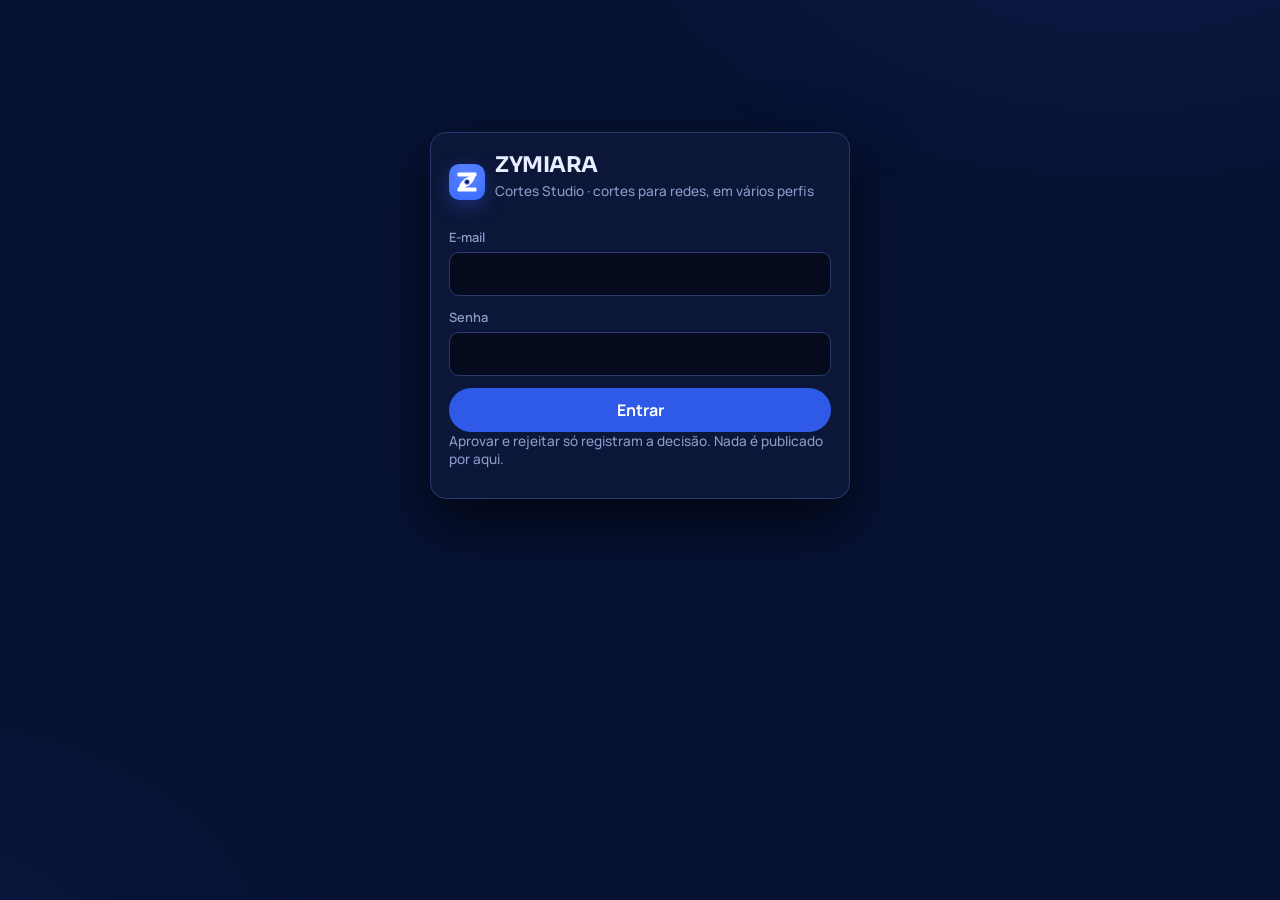
<file: index.html>
<!DOCTYPE html>
<html lang="pt-BR">
<head>
  <meta charset="utf-8">
  <meta name="viewport" content="width=device-width, initial-scale=1, viewport-fit=cover">
  <title>ZYMIARA</title>
  <meta name="robots" content="noindex,nofollow">
  <meta http-equiv="Content-Security-Policy" content="default-src 'self'; connect-src 'self' https://pwddnzrjctqqwzjdtgnt.supabase.co wss://pwddnzrjctqqwzjdtgnt.supabase.co; media-src 'self' blob: https://pwddnzrjctqqwzjdtgnt.supabase.co; img-src 'self' data: blob: https://pwddnzrjctqqwzjdtgnt.supabase.co; style-src 'self' 'unsafe-inline'; script-src 'self' 'unsafe-inline'; base-uri 'none'; form-action 'self'; object-src 'none'; frame-ancestors 'none'">
  <meta name="theme-color" content="#071233">
  <meta name="apple-mobile-web-app-capable" content="yes">
  <link rel="icon" href="brand/favicon.ico" sizes="any">
  <link rel="icon" type="image/png" sizes="32x32" href="brand/favicon-32.png">
  <link rel="apple-touch-icon" href="brand/apple-touch-icon.png">
  <style>
    @font-face{font-family:Sora;src:url("fonts/Sora.woff2") format("woff2");font-weight:100 900;font-display:swap}
    @font-face{font-family:Manrope;src:url("fonts/Manrope.woff2") format("woff2");font-weight:200 800;font-display:swap}
    html,body{margin:0;padding:0;background:#071233;color:#E8EEFF;
      font-family:Manrope,ui-sans-serif,system-ui,sans-serif;
      min-height:100%;min-height:100vh}
    #gate{min-height:100vh;padding:24px;display:block}
    body.is-in #gate,body.is-in .gate{display:none !important}
    #login-form{max-width:420px;margin:12vh auto 0;background:#0c1638;border:1px solid #2a3a6e;border-radius:16px;padding:18px}
    #login-form h1{margin:0 0 4px;font-size:1.35rem;font-family:Sora,ui-sans-serif,system-ui,sans-serif;font-weight:700}
    #login-form p{margin:0 0 12px;color:#8C9AC9;font-size:.85rem}
    #login-form label{display:block;margin:0 0 12px;font-size:.8rem;color:#8C9AC9}
    #login-form input{width:100%;box-sizing:border-box;margin-top:6px;background:#050a1c;color:#E8EEFF;border:1px solid #2a3a6e;border-radius:10px;padding:11px 12px;min-height:44px}
    #login-btn{border:0;border-radius:999px;padding:11px 16px;font-weight:700;background:#2F5AE8;color:#fff;width:100%;cursor:pointer;min-height:44px}
    #boot-error{display:none;max-width:420px;margin:16px auto;background:#3a1116;color:#ffd0d4;border:1px solid #ff5a6a;border-radius:12px;padding:12px 14px;font-size:.9rem}
    #boot-error.is-on{display:block}
    noscript p{max-width:420px;margin:16px auto;color:#FF6B3D}
  </style>
  <link rel="stylesheet" href="css/app.css?v=zymiara2">
  <script>
    (function () {
      try { if (window.top !== window.self) window.top.location = window.self.location; } catch (e) {}
      try {
        if (navigator.serviceWorker) {
          navigator.serviceWorker.getRegistrations().then(function (regs) {
            for (var i = 0; i < regs.length; i++) regs[i].unregister();
          });
        }
      } catch (e) {}
    })();
    window.showBootError = function (msg) {
      var el = document.getElementById("boot-error");
      if (!el) return;
      el.hidden = false;
      el.className = "is-on";
      el.textContent = msg || "Não consegui abrir a página. Atualize e tente de novo.";
      try { document.body.classList.remove("is-in"); } catch (e) {}
    };
    window.addEventListener("error", function (ev) {
      if (document.body && !document.body.classList.contains("is-in")) {
        var el = document.getElementById("boot-error");
        if (el && !el.classList.contains("is-on")) {
          window.showBootError("Erro ao carregar: " + (ev && ev.message ? ev.message : "atualize a página."));
        }
      }
    });
  </script>
</head>
<body>
  <noscript><p>Ative o JavaScript para entrar no ZYMIARA.</p></noscript>
  <p id="boot-error" hidden></p>
  <section class="gate" id="gate">
    <form class="card login-card" id="login-form">
      <div class="brand">
        <span class="mark" id="login-mark"><img src="brand/mark.svg" width="36" height="36" alt=""></span>
        <div>
          <h1 id="login-title">ZYMIARA</h1>
          <p id="login-tag">Cortes Studio · cortes para redes, em vários perfis</p>
        </div>
      </div>
      <p class="hint" id="config-warn" hidden>Esta página ainda não foi ligada ao banco. Recarregue quando o setup terminar.</p>
      <label>E-mail
        <input type="email" id="email" autocomplete="username" required>
      </label>
      <label>Senha
        <input type="password" id="password" autocomplete="current-password" required>
      </label>
      <p class="error" id="login-err" hidden></p>
      <button type="submit" class="btn primary" id="login-btn">Entrar</button>
      <p class="hint">Aprovar e rejeitar só registram a decisão. Nada é publicado por aqui.</p>
    </form>
  </section>

  <div id="app-shell">
    <nav class="rail" id="rail" aria-label="Seções">
      <span class="mark rail-mark" id="app-mark" aria-hidden="true"><img src="brand/mark.svg" width="36" height="36" alt=""></span>
      <a class="tab rail-i" href="#/inicio" data-tab="fila" aria-label="Início" data-tip="Início">
        <svg viewBox="0 0 24 24" aria-hidden="true"><rect x="3" y="3" width="8" height="18" rx="2"/><rect x="13" y="3" width="8" height="8" rx="2"/><rect x="13" y="13" width="8" height="8" rx="2"/></svg>
        <span class="rail-l">Início</span>
      </a>
      <a class="tab rail-i" href="#/hoje" data-tab="hoje" aria-label="Hoje" data-tip="Hoje">
        <svg viewBox="0 0 24 24" aria-hidden="true"><circle cx="12" cy="12" r="9"/><path d="M12 7v5l3 2"/></svg>
        <span class="rail-l">Hoje</span>
      </a>
      <a class="tab rail-i" href="#/numeros" data-tab="numeros" aria-label="Números" data-tip="Números">
        <svg viewBox="0 0 24 24" aria-hidden="true"><path d="M5 20V10M11 20V4M17 20v-7M21 20H3"/></svg>
        <span class="rail-l">Números</span>
      </a>
      <div class="rail-more" id="rail-more">
        <a class="tab rail-i" href="#/metas" data-tab="metas" aria-label="Metas" data-tip="Metas">
          <svg viewBox="0 0 24 24" aria-hidden="true"><circle cx="12" cy="12" r="9"/><circle cx="12" cy="12" r="5"/><circle cx="12" cy="12" r="1"/></svg>
          <span class="rail-l">Metas</span>
        </a>
        <a class="tab rail-i" href="#/formatos" data-tab="formatos" aria-label="Formatos" data-tip="Formatos">
          <svg viewBox="0 0 24 24" aria-hidden="true"><path d="M12 3l9 5-9 5-9-5 9-5zM3 13l9 5 9-5"/></svg>
          <span class="rail-l">Formatos</span>
        </a>
        <a class="tab rail-i" href="#/projetos" data-tab="projetos" aria-label="Projetos" data-tip="Projetos">
          <svg viewBox="0 0 24 24" aria-hidden="true"><path d="M3 7a2 2 0 012-2h4l2 2h8a2 2 0 012 2v8a2 2 0 01-2 2H5a2 2 0 01-2-2V7z"/></svg>
          <span class="rail-l">Projetos</span>
        </a>
        <a class="tab rail-i" href="#/lives" data-tab="lives" aria-label="Lives" data-tip="Lives">
          <svg viewBox="0 0 24 24" aria-hidden="true"><circle cx="12" cy="12" r="2"/><path d="M7.8 16.2a6 6 0 010-8.4M16.2 7.8a6 6 0 010 8.4M5 19a10 10 0 010-14M19 5a10 10 0 010 14"/></svg>
          <span class="rail-l">Lives</span>
        </a>
        <a class="tab rail-i" href="#/perfis" data-tab="perfis" aria-label="Perfis" data-tip="Perfis">
          <svg viewBox="0 0 24 24" aria-hidden="true"><circle cx="12" cy="8" r="4"/><path d="M4 21a8 8 0 0116 0"/></svg>
          <span class="rail-l">Perfis</span>
        </a>
        <a class="tab rail-i" href="#/novo" data-tab="novo" aria-label="Pedir formato novo" data-tip="Pedir formato novo">
          <svg viewBox="0 0 24 24" aria-hidden="true"><path d="M4 20l1-4L16 5l3 3L8 19l-4 1zM14 7l3 3"/></svg>
          <span class="rail-l">Pedir formato</span>
        </a>
        <button type="button" class="rail-i rail-out" id="logout-btn" aria-label="Sair" data-tip="Sair">
          <svg viewBox="0 0 24 24" aria-hidden="true"><path d="M15 4h3a2 2 0 012 2v12a2 2 0 01-2 2h-3M10 16l4-4-4-4M14 12H4"/></svg>
          <span class="rail-l">Sair</span>
        </button>
      </div>
      <a class="rail-i rail-plus" id="rail-plus" href="#/projetos/novo" aria-label="Novo projeto (solte ou cole um link https aqui)" data-tip="Novo projeto · solte ou cole um link">
        <svg viewBox="0 0 24 24" aria-hidden="true"><path d="M12 5v14M5 12h14"/></svg>
        <span class="rail-l">Novo</span>
      </a>
      <button type="button" class="rail-i rail-more-btn" id="rail-more-btn" aria-label="Mais seções" aria-expanded="false" aria-controls="rail-more">
        <svg viewBox="0 0 24 24" aria-hidden="true"><circle cx="5" cy="12" r="1.4"/><circle cx="12" cy="12" r="1.4"/><circle cx="19" cy="12" r="1.4"/></svg>
        <span class="rail-l">Mais</span>
      </button>
    </nav>

    <div class="mainwrap">
      <header class="top">
        <div class="brand">
          <span class="mark sm mobile-only" id="app-mark-m" aria-hidden="true"><img src="brand/mark.svg" width="32" height="32" alt=""></span>
          <div>
            <h1 id="app-title">ZYMIARA</h1>
            <p id="app-tag" class="muted">Cortes Studio</p>
          </div>
        </div>
        <label class="profile-switch"><span>Perfil</span>
          <select id="profile-select" aria-label="Perfil de cortes"></select>
        </label>
      </header>

      <main>
        <section id="tab-fila" class="panel home is-on">
          <div class="block home-fila">
            <div class="block-head">
              <div>
                <h2>Fila <span class="count" id="fila-count"></span></h2>
                <p class="hint tight" id="dash-sub">Cortes do perfil aguardando você</p>
              </div>
              <div class="row">
                <select id="fila-filter" aria-label="Filtrar cortes">
                  <option value="pending">Pendentes</option>
                  <option value="all">Todos</option>
                  <option value="approved">Aprovados</option>
                  <option value="rejected">Rejeitados</option>
                  <option value="ajuste">Ajuste pedido</option>
                  <option value="live">Lives</option>
                </select>
                <button type="button" class="btn ghost icon" id="reload-fila" aria-label="Atualizar fila" title="Atualizar fila">
                  <svg viewBox="0 0 24 24" aria-hidden="true"><path d="M20 11a8 8 0 10-2.3 5.7M20 4v7h-7"/></svg>
                </button>
                <a class="btn ghost sm home-only" href="#/fila/completa">Fila completa</a>
                <a class="btn ghost sm full-only" href="#/inicio">← Painel</a>
              </div>
            </div>
            <p class="hint tight">Toque na capa para assistir. Aprovar e rejeitar só gravam a decisão. Nada é publicado.</p>
            <div id="fila" class="grid" aria-busy="true">
              <div class="cut sk"></div><div class="cut sk"></div><div class="cut sk"></div><div class="cut sk"></div>
            </div>
            <a class="btn ghost fila-more home-only" id="fila-more" href="#/fila/completa" hidden>Ver todos</a>
          </div>
          <div class="home-side">
            <div class="block home-hoje">
              <div class="block-head">
                <h2>Hoje <span class="count" id="hoje-mini-data"></span></h2>
                <a class="btn ghost sm" href="#/hoje">Ver tudo →</a>
              </div>
              <div id="hoje-mini">
                <div class="kpis"><div class="kpi sk"></div><div class="kpi sk"></div><div class="kpi sk"></div></div>
                <div class="slot-mini sk"></div><div class="slot-mini sk"></div>
              </div>
            </div>
            <div class="block home-num">
              <div class="block-head">
                <h2>Números</h2>
                <a class="btn ghost sm" href="#/numeros">Ver tudo →</a>
              </div>
              <div id="numeros-mini" class="num-mini">
                <div class="num-card sk"></div><div class="num-card sk"></div><div class="num-card sk"></div>
              </div>
            </div>
          </div>
        </section>

        <section id="tab-projetos" class="panel">
          <div id="project-list">
            <div class="fila-head">
              <div>
                <h2>Projetos</h2>
                <p class="hint tight">Abra um vídeo para ver os cortes, ou comece um novo abaixo.</p>
              </div>
            </div>
            <div id="projects-grid" class="proj-list"></div>
            <p class="muted" id="projects-empty" hidden>Nenhum projeto neste perfil ainda.</p>
          </div>
          <div id="project-detail" hidden>
            <a class="btn ghost" href="#/projetos" id="project-back">← Projetos</a>
            <div class="card" id="project-hero"></div>
            <div id="project-cuts" class="grid"></div>
          </div>
          <form id="run-form" class="card run">
            <h2>Novo projeto</h2>
            <p class="hint">Cola o link ou envia o arquivo. A esteira baixa, transcreve, escolhe trechos, edita no estilo do perfil e faz o controle de qualidade. Música desligada. Nada é publicado.</p>
            <label>Link do YouTube
              <input type="url" name="url" id="url" placeholder="https://www.youtube.com/watch?v=…">
            </label>
            <p class="or">ou envie o arquivo do vídeo (útil se o YouTube bloquear o download)</p>
            <label class="file">Arquivo de vídeo (até 80 MB)
              <input type="file" name="file" id="file" accept="video/mp4,video/webm,video/quicktime,video/x-matroska,.mp4,.mov,.mkv,.webm">
              <span class="upload-name" id="file-name"></span>
            </label>
            <label>Estilo de edição
              <select name="style" id="style">
                <option value="close">Close (gancho + word-pop)</option>
                <option value="letterbox">Faixas (letterbox / motion)</option>
                <option value="split">Meia tela</option>
                <option value="humor">Resenha / meme</option>
                <option value="storytelling">Storytelling</option>
              </select>
            </label>
            <div class="row">
              <button type="submit" class="btn primary" id="run-btn">Rodar esteira</button>
              <button type="button" class="btn ghost" id="cancel-btn" hidden>Cancelar</button>
            </div>
          </form>
          <div class="card" id="job-card">
            <h2>Andamento</h2>
            <p class="muted" id="job-empty">Nenhum projeto rodando agora.</p>
            <div id="job-body" hidden>
              <p class="job-meta" id="job-meta"></p>
              <ol class="stages" id="stages"></ol>
              <pre class="log" id="job-log" hidden></pre>
            </div>
          </div>
        </section>


        <section id="tab-hoje" class="panel">
          <h2 id="hoje-titulo">Hoje</h2>
          <p class="hint tight">Horários da meta de hoje, neste perfil, contra o que já está na fila. Agendar não é permissão para postar.</p>
          <p class="faixa" id="faixa-maestri-hoje" hidden>Para metas e agenda, cole <code>sql/hardening.sql</code> no SQL Editor do Supabase (projeto cortes) e clique em Run. Até lá esta aba fica vazia.</p>
          <div id="hoje-lista"></div>
          <div class="card" id="hoje-diario">
            <h2>Diário da esteira</h2>
            <p class="hint tight">Últimas linhas da nota no Maestri, quando o worker do Mac sincronizar.</p>
            <pre class="diario" id="diario-lines">sem dados ainda</pre>
          </div>
        </section>

        <section id="tab-metas" class="panel">
          <h2>Metas</h2>
          <p class="hint tight">Quantos cortes por dia e em que horários, neste perfil. O painel é a fonte da verdade; o Hermes lê o METAS.md gerado no Mac. Não invente quantidade.</p>
          <p class="faixa" id="faixa-maestri-metas" hidden>Cole <code>sql/hardening.sql</code> no SQL Editor do projeto cortes para cadastrar metas.</p>
          <div id="metas-lista"></div>
          <form id="meta-form" class="card" hidden>
            <h2>Nova meta</h2>
            <label>Identificador (slug)
              <input id="meta-id" required placeholder="ex.: close" pattern="[a-z0-9_\-]+">
            </label>
            <label>Formato
              <input id="meta-formato" required placeholder="ex.: close">
            </label>
            <label>Cortes por dia
              <input id="meta-pordia" type="number" min="0" max="24" placeholder="vazio = a definir">
            </label>
            <label>Horários (Brasília, separados por vírgula)
              <input id="meta-horas" placeholder="12:00, 19:00">
            </label>
            <label>Plataformas
              <input id="meta-plats" value="instagram, tiktok, youtube">
            </label>
            <label class="check"><input type="checkbox" id="meta-ativa" checked> Meta ativa</label>
            <button type="submit" class="btn primary">Salvar meta</button>
            <p class="error" id="meta-err" hidden></p>
          </form>
        </section>

        <section id="tab-novo" class="panel">
          <h2>Novo</h2>
          <p class="hint tight">Mande um vídeo para a esteira ou peça um formato novo. Nada é publicado daqui.</p>
          <div class="card">
            <h2>Novo projeto</h2>
            <p class="hint">O formulário completo está em Projetos.</p>
            <a class="btn primary" href="#/projetos/novo">Abrir novo projeto</a>
          </div>
          <p class="faixa" id="faixa-maestri-novo" hidden>Para pedidos de formato, cole <code>sql/hardening.sql</code> no SQL Editor do projeto cortes.</p>
          <form id="pedido-form" class="card">
            <h2>Pedir formato novo</h2>
            <p class="hint">O pedido vai para o Hermes. Receitas novas nascem fora da esteira, com um piloto, e só entram na meta depois que você aprovar o formato.</p>
            <label>Modo
              <select id="pedido-mode">
                <option value="link">Copiar de um link</option>
                <option value="nova">Criar do zero</option>
              </select>
            </label>
            <label>Nome
              <input id="pedido-nome" required placeholder="Ex.: review curto">
            </label>
            <label id="pedido-link-wrap">Link de referência
              <input id="pedido-link" type="url" placeholder="https://…">
            </label>
            <label>Estilo de base
              <select id="pedido-style">
                <option value="close">Close</option>
                <option value="letterbox">Faixas (letterbox)</option>
                <option value="split">Meia tela</option>
                <option value="humor">Resenha / meme</option>
                <option value="storytelling">Storytelling</option>
              </select>
            </label>
            <label>Premissa
              <textarea id="pedido-premissa" rows="3" placeholder="O que esse formato faz, para quem, e o que não pode mudar."></textarea>
            </label>
            <label>Notas
              <textarea id="pedido-notas" rows="2"></textarea>
            </label>
            <button type="submit" class="btn primary" id="pedido-btn">Enviar pedido</button>
            <p class="error" id="pedido-err" hidden></p>
          </form>
          <div id="pedidos-lista"></div>
        </section>

        <section id="tab-numeros" class="panel">
          <h2>Números</h2>
          <p class="hint tight">Métricas reais das contas deste perfil. Se ainda não houver coleta, aparece “sem dados ainda”. Nada é inventado. Postar continua exigindo o seu ok.</p>
          <p class="faixa" id="faixa-maestri-numeros" hidden>Cole <code>sql/hardening.sql</code> no SQL Editor do projeto cortes para ligar esta aba.</p>
          <div id="numeros-corpo"><p class="muted">sem dados ainda</p></div>
          <form id="conta-form" class="card" hidden>
            <h2>Cadastrar conta (manual)</h2>
            <p class="hint">Só o handle e o link. Não faz login em rede social.</p>
            <label>Plataforma
              <select id="conta-plat">
                <option value="instagram">Instagram</option>
                <option value="tiktok">TikTok</option>
                <option value="youtube">YouTube</option>
              </select>
            </label>
            <label>Handle
              <input id="conta-handle" placeholder="@diretoaosso">
            </label>
            <label>URL
              <input id="conta-url" type="url" placeholder="https://…">
            </label>
            <button type="submit" class="btn primary">Salvar conta</button>
            <p class="error" id="conta-err" hidden></p>
          </form>
          <form id="stat-form" class="card" hidden>
            <h2>Lançar número manual</h2>
            <label>Plataforma
              <select id="stat-plat">
                <option value="instagram">Instagram</option>
                <option value="tiktok">TikTok</option>
                <option value="youtube">YouTube</option>
              </select>
            </label>
            <label>Seguidores
              <input id="stat-followers" type="number" min="0" step="1">
            </label>
            <label>Nota (opcional)
              <input id="stat-note" placeholder="de onde veio este número">
            </label>
            <button type="submit" class="btn primary">Lançar</button>
            <p class="hint tight">Só grave um número que você viu. Se não tiver, deixe em branco — a aba mostra “sem dados ainda”.</p>
            <p class="error" id="stat-err" hidden></p>
          </form>
          <p>
            <button type="button" class="btn ghost" id="btn-pedido-coleta" hidden>Pedir atualização agora</button>
          </p>
        </section>

        <section id="tab-formatos" class="panel">
          <h2>Formatos</h2>
          <p class="hint tight">Os primeiros cortes de cada formato passam por você. Com 10 revisados e 80% aprovados, aparece “Liberar formato”. Liberado não autoriza postar.</p>
          <p class="faixa" id="faixa-maestri-formatos" hidden>Cole <code>sql/hardening.sql</code> no SQL Editor do projeto cortes para ligar a liberação de formato.</p>
          <div id="formatos-lista"></div>
        </section>

        <section id="tab-lives" class="panel">
          <div class="card">
            <h2>Monitoramento de lives</h2>
            <p class="hint">A cada cerca de 3 minutos o servidor verifica se algum canal deste perfil está ao vivo. Cortes de 30 a 60 s entram na fila, com a etiqueta live. No máximo 2 lives ao mesmo tempo. TikTok é experimental. Instagram Live está fora no começo. Nada é publicado.</p>
            <form id="lives-settings" class="settings">
              <label>Estilo dos cortes de live
                <select id="live-style">
                  <option value="close">Close (gancho + word-pop)</option>
                  <option value="letterbox">Faixas (letterbox / motion)</option>
                  <option value="split">Meia tela</option>
                  <option value="humor">Resenha / meme</option>
                  <option value="storytelling">Storytelling</option>
                </select>
              </label>
              <label>Palavras de impacto (separadas por vírgula)
                <textarea id="keywords" rows="3"></textarea>
              </label>
              <label class="check"><input type="checkbox" id="lives-enabled" checked> Monitoramento ligado</label>
              <button type="submit" class="btn primary">Salvar ajustes</button>
            </form>
          </div>
          <div class="card">
            <h2>Canais deste perfil</h2>
            <form id="add-channel" class="add">
              <input type="url" id="channel-url" placeholder="Link do canal (YouTube, Twitch ou TikTok)" required>
              <input type="text" id="channel-name" placeholder="Nome (opcional)">
              <button type="submit" class="btn primary">Adicionar</button>
            </form>
            <p class="error" id="channel-err" hidden></p>
            <ul id="channels" class="channels"></ul>
          </div>
          <div class="card">
            <h2>Sessões ao vivo</h2>
            <div id="sessions" class="sessions"><p class="muted">Nenhuma live sendo gravada.</p></div>
          </div>
        </section>

        <section id="tab-perfis" class="panel">
          <div class="card" id="profiles-migrate" hidden>
            <h2>Liberar vários perfis</h2>
            <p>Para criar a segunda conta de cortes, cole o arquivo <code>sql/migration_profiles.sql</code> no SQL Editor do Supabase (projeto <strong>cortes</strong>) e clique em <strong>Run</strong>. É o único passo que falta. A página já funciona com o perfil Direto ao Osso.</p>
          </div>
          <div id="profiles-grid" class="profile-grid"></div>
          <form id="profile-form" class="card" hidden>
            <h2>Novo perfil</h2>
            <p class="hint">Use um perfil por conta de cortes (nicho, identidade e fila próprios). Validamos primeiro com as nossas contas. Nada é publicado.</p>
            <label>Nome
              <input type="text" id="pf-name" required placeholder="Ex.: Direto ao Osso">
            </label>
            <label>@handle
              <input type="text" id="pf-handle" placeholder="diretoaosso">
            </label>
            <label>Nicho
              <input type="text" id="pf-niche" placeholder="empreendedorismo">
            </label>
            <label>Estilo padrão
              <select id="pf-style">
                <option value="close">Close</option>
                <option value="letterbox">Faixas (motion)</option>
                <option value="split">Meia tela</option>
                <option value="humor">Resenha / meme</option>
                <option value="storytelling">Storytelling</option>
              </select>
            </label>
            <fieldset class="tmpl-fieldset">
              <legend>Template de cores do corte</legend>
              <p class="hint tight">Escolhe a paleta deste perfil. Só a palavra de destaque da legenda muda de cor. O gancho continua na caixa branca, Montserrat Black, no mesmo lugar.</p>
              <div class="tmpl-picker" id="pf-tmpl-picker" role="radiogroup" aria-label="Template de cores do corte"></div>
            </fieldset>
            <div class="row-3">
              <label>Instagram
                <input type="text" id="pf-ig" placeholder="@conta">
              </label>
              <label>TikTok
                <input type="text" id="pf-tt" placeholder="@conta">
              </label>
              <label>YouTube
                <input type="text" id="pf-yt" placeholder="@canal">
              </label>
            </div>
            <button type="submit" class="btn primary">Criar perfil</button>
            <p class="error" id="pf-err" hidden></p>
          </form>
        </section>
      </main>
      <p class="foot">ZYMIARA · Cortes Studio · aprovação só registra a decisão · custo R$ 0</p>
    </div>
  </div>

  <div class="player" id="player" hidden>
    <div class="player-backdrop" id="player-close-bg"></div>
    <div class="player-sheet" role="dialog" aria-modal="true" aria-labelledby="player-hook">
      <button type="button" class="player-x" id="player-close" aria-label="Fechar">Fechar</button>
      <video id="player-video" playsinline controls preload="none"></video>
      <div class="player-body">
        <div id="player-badges"></div>
        <h3 id="player-hook"></h3>
        <p class="meta" id="player-meta"></p>
        <div class="actions">
          <button type="button" class="btn ok" id="player-approve">Aprovar</button>
          <button type="button" class="btn danger" id="player-reject">Rejeitar</button>
        </div>
        <p class="hint tight">Aprovar só registra a decisão. Nada é publicado.</p>
        <div class="agenda-box" id="player-agenda" hidden>
          <h3>Agendar (opcional)</h3>
          <p class="hint tight">Agendar não publica. Postar continua precisando do seu “pode postar”.</p>
          <label>Plataforma
            <select id="agenda-plat">
              <option value="instagram">Instagram</option>
              <option value="tiktok">TikTok</option>
              <option value="youtube">YouTube</option>
            </select>
          </label>
          <label>Data e hora (Brasília)
            <input type="datetime-local" id="agenda-when">
          </label>
          <button type="button" class="btn primary" id="agenda-btn">Salvar horário</button>
          <p class="error" id="agenda-err" hidden></p>
        </div>
        <div class="ajuste" id="player-ajuste">
          <label for="ajuste-text">Pedir ajuste</label>
          <textarea id="ajuste-text" rows="3" maxlength="1000" placeholder="Ex.: o gancho aparece, mas nos primeiros segundos ele está falando outra coisa."></textarea>
          <button type="button" class="btn ghost" id="ajuste-btn">Pedir ajuste</button>
          <p class="hint tight" id="ajuste-hint">O pedido fica registrado. Nada é publicado e nada muda sozinho.</p>
          <p class="error" id="ajuste-err" hidden></p>
        </div>
      </div>
    </div>
  </div>

  <div class="toast" id="toast"></div>

  <script src="js/config.js?v=maestri3"></script>
  <script src="js/supabase.umd.js?v=maestri3"></script>
  <script src="js/cut-templates.js?v=zymiara2"></script>
  <script src="js/app.js?v=zymiara2" onerror="window.showBootError && showBootError('Não carreguei o aplicativo. Atualize a página.')"></script>
</body>
</html>
</file>
<file: css/app.css>
/* ZYMIARA — Cortes Studio. Paleta Azul Profundo (Olho-Z). */

@font-face{font-family:Sora;src:url("../fonts/Sora.woff2") format("woff2");font-weight:100 900;font-style:normal;font-display:swap}
@font-face{font-family:Manrope;src:url("../fonts/Manrope.woff2") format("woff2");font-weight:200 800;font-style:normal;font-display:swap}
@font-face{font-family:"DM Mono";src:url("../fonts/DMMono-Regular.woff2") format("woff2");font-weight:400;font-style:normal;font-display:swap}
@font-face{font-family:"DM Mono";src:url("../fonts/DMMono-Medium.woff2") format("woff2");font-weight:500;font-style:normal;font-display:swap}

/* ───── Design system: tokens ───── */
:root{
  /* cor: superfícies (Abismo / Marinho) */
  --bg:#071233;
  --sunken:#050a1c;
  --surface-1:#0c1638;
  --surface-2:#12204F;
  --surface-3:#1a2b63;
  --line:#2a3a6e;
  --line-soft:#1b2a58;
  /* cor: texto (Gelo / Neblina) */
  --text:#E8EEFF;
  --muted:#8C9AC9;
  --faint:#6b79a8;
  /* cor: marca Elétrico. #3B6CFF puro falha AA como texto pequeno ou como botão com branco;
     --accent-text e --accent-btn são um passo à volta, na mesma família, para contraste. */
  --accent:#3B6CFF;
  --accent-text:#5A85FF;
  --accent-btn:#2F5AE8;
  --accent-ink:#FFFFFF;
  --accent-soft:color-mix(in srgb,var(--accent) 16%,transparent);
  --accent-line:color-mix(in srgb,var(--accent) 45%,var(--line));
  --accent-glow:color-mix(in srgb,var(--accent) 30%,transparent);
  --profile-accent:var(--accent);
  /* cor: estados. Brasa só em alerta (e na pupila do símbolo). */
  --danger:#ff5a6a;
  --danger-bg:#311;
  --ok:#3dcc8a;
  --ok-ink:#062;
  --ok-bg:#143;
  --warn:#FF6B3D;
  --warn-bg:#3a1a10;
  --warn-line:#6a2e18;
  /* cor: plataformas */
  --ig:#ff5fa2;
  --tt:#3fe0d8;
  --yt:#ff5a4d;
  /* espaçamento (escala 4/8) */
  --s-1:4px; --s-2:8px; --s-3:12px; --s-4:16px; --s-5:20px; --s-6:24px; --s-8:32px; --s-10:40px;
  /* tipo */
  --display:Sora,ui-sans-serif,system-ui,sans-serif;
  --font:Manrope,ui-sans-serif,system-ui,sans-serif;
  --mono:"DM Mono",ui-monospace,SFMono-Regular,Menlo,monospace;
  --t-xs:.72rem; --t-sm:.8rem; --t-md:.9rem; --t-lg:1.15rem; --t-xl:1.5rem; --t-2xl:2rem;
  --w-med:500; --w-semi:600; --w-bold:700; --w-black:800;
  --lh-tight:1.15; --lh:1.45;
  /* raios */
  --r-sm:8px; --r-md:12px; --r-lg:16px; --r-xl:20px; --r-pill:999px;
  /* elevação */
  --e-1:0 1px 0 #ffffff08 inset,0 8px 24px #0004;
  --e-2:0 1px 0 #ffffff0a inset,0 14px 36px #0007;
  --e-3:0 24px 60px #000a;
  /* camadas */
  --z-top:20; --z-rail:30; --z-player:70; --z-toast:80;
  /* motion */
  --d-fast:120ms; --d-med:240ms; --d-slow:480ms;
  --ease-out:cubic-bezier(.22,1,.36,1);
  --ease-in-out:cubic-bezier(.65,0,.35,1);
  /* layout */
  --rail:64px;
  --top:60px;
  --dock:64px;
  /* nomes antigos, ainda usados */
  --card:var(--surface-1);
  --card-2:var(--surface-2);
  --pad:var(--s-4);
  --radius:var(--r-lg);
}

/* ───── Base ───── */
*{box-sizing:border-box}
html{background:var(--bg)}
html,body{margin:0;padding:0;color:var(--text);font-family:var(--font);font-weight:var(--w-med);-webkit-font-smoothing:antialiased}
html,body{min-height:100%;min-height:100vh}
body{min-height:100dvh;background:transparent}
/* brilho de fundo: discreto, na cor do perfil */
body::before{content:"";position:fixed;inset:0;z-index:-1;pointer-events:none;
  background:
    radial-gradient(900px 520px at 88% -12%,color-mix(in srgb,var(--accent) 9%,transparent),transparent 62%),
    radial-gradient(720px 520px at -6% 108%,color-mix(in srgb,var(--accent) 5%,transparent),transparent 60%);
  animation:glow 16s var(--ease-in-out) infinite alternate}
h1,h2,h3{margin:0;font-family:var(--display);font-weight:var(--w-bold);letter-spacing:-.02em}
h1{font-size:1rem}
h2{font-size:var(--t-lg);margin-bottom:10px}
p{margin:0 0 12px}
code{font-family:var(--mono);font-size:.85em;background:var(--surface-2);padding:1px 6px;border-radius:6px}
button,input,select,textarea{font:inherit}
:focus-visible{outline:2px solid var(--accent);outline-offset:2px}
[hidden],.hidden{display:none !important}

/* ───── Motion ───── */
@keyframes rise{from{opacity:0;transform:translateY(10px)}to{opacity:1;transform:none}}
@keyframes fade{from{opacity:0}to{opacity:1}}
@keyframes grow{from{transform:scaleX(0)}to{transform:none}}
@keyframes shimmer{to{transform:translateX(100%)}}
@keyframes glow{from{opacity:.65}to{opacity:1}}

/* ───── Shell ───── */
#app-shell{display:none}
body.is-in #app-shell{display:block}
body.is-in .gate{display:none}
.mainwrap{min-width:0}
main{padding:var(--s-4) var(--s-4) var(--s-2)}
.panel{display:none;flex-direction:column;gap:var(--s-4);width:100%;max-width:1080px;margin:0 auto}
.panel.is-on{display:flex;animation:rise var(--d-med) var(--ease-out) both}
.mobile-only{display:flex}

.top{position:sticky;top:0;z-index:var(--z-top);height:var(--top);background:color-mix(in srgb,var(--bg) 82%,transparent);backdrop-filter:blur(14px);-webkit-backdrop-filter:blur(14px);border-bottom:1px solid var(--line);padding:0 var(--s-4);display:flex;justify-content:space-between;align-items:center;gap:var(--s-3)}
.top .brand{min-width:0}
.top .brand h1,.top .brand p{white-space:nowrap;overflow:hidden;text-overflow:ellipsis}
.profile-switch{display:flex;align-items:center;gap:var(--s-2);margin:0;font-size:var(--t-xs);color:var(--muted);font-weight:var(--w-semi);min-width:0}
.profile-switch span{display:none}
.top select,.block-head select{width:auto;max-width:100%;margin-top:0}
.block-head select{padding:7px 10px;font-size:var(--t-sm);font-weight:var(--w-semi);border-radius:var(--r-pill)}
@media(pointer:coarse){.block-head select{min-height:44px}}
.top select{max-width:46vw}

.brand{display:flex;gap:10px;align-items:center}
.brand p,.muted{margin:0;color:var(--muted);font-size:.75rem;font-weight:var(--w-med)}
.mark{width:36px;height:36px;border-radius:10px;background:transparent;display:flex;align-items:center;justify-content:center;flex-shrink:0;overflow:hidden;box-shadow:0 6px 18px var(--accent-glow)}
.mark img{width:100%;height:100%;display:block;object-fit:cover}
.mark.sm{width:32px;height:32px}

/* ───── Rail: barra de baixo no celular, trilho fino à esquerda no desktop ───── */
.rail{position:fixed;z-index:var(--z-rail);inset:auto 0 0 0;display:flex;align-items:center;gap:2px;
  padding:6px var(--s-2) calc(6px + env(safe-area-inset-bottom,0px));
  background:color-mix(in srgb,var(--bg) 92%,transparent);backdrop-filter:blur(14px);-webkit-backdrop-filter:blur(14px);border-top:1px solid var(--line)}
.rail-mark{display:none}
.rail-i{position:relative;display:flex;flex-direction:column;align-items:center;justify-content:center;gap:2px;
  flex:1;min-width:44px;min-height:52px;padding:0;border:0;border-radius:var(--r-md);background:transparent;
  color:var(--muted);font-size:.64rem;font-weight:var(--w-bold);cursor:pointer;text-decoration:none;-webkit-tap-highlight-color:transparent;
  transition:color var(--d-fast),background-color var(--d-fast),transform var(--d-fast) var(--ease-out)}
.rail-i svg{width:22px;height:22px;fill:none;stroke:currentColor;stroke-width:1.8;stroke-linecap:round;stroke-linejoin:round;transition:transform var(--d-med) var(--ease-out)}
.rail-i:active{transform:scale(.94)}
.rail-i.is-on,.rail:has(.rail-more .is-on) .rail-more-btn{color:var(--accent-text)}
.rail-i.is-on::before{content:"";position:absolute;top:-6px;left:50%;width:24px;height:3px;margin-left:-12px;border-radius:0 0 3px 3px;background:var(--accent);box-shadow:0 0 12px var(--accent-glow);animation:fade var(--d-med) both}
.rail-plus{color:var(--accent-text)}
.rail-plus svg{width:38px;height:38px;padding:9px;border-radius:50%;background:var(--accent);stroke:var(--accent-ink);stroke-width:2.2;box-shadow:0 6px 18px var(--accent-glow);transition:transform var(--d-med) var(--ease-out),box-shadow var(--d-med)}
.rail.is-drop .rail-plus svg{transform:scale(1.16);box-shadow:0 0 0 6px var(--accent-soft),0 8px 26px var(--accent-glow)}
/* ordem no celular: Início, Hoje, +, Números, Mais */
@media(max-width:899px){
  .rail > .rail-plus{order:1}
  .rail > [data-tab="numeros"]{order:2}
  .rail > .rail-more-btn{order:3}
}
/* "Mais": folha acima da barra com o resto das seções */
.rail-more{position:absolute;left:var(--s-2);right:var(--s-2);bottom:calc(100% + var(--s-2));display:grid;grid-template-columns:repeat(3,minmax(0,1fr));gap:var(--s-1);padding:var(--s-2);
  background:var(--surface-2);border:1px solid var(--line);border-radius:var(--r-lg);box-shadow:var(--e-3);
  opacity:0;visibility:hidden;transform:translateY(8px);transition:opacity var(--d-med),transform var(--d-med) var(--ease-out),visibility 0s var(--d-med)}
.rail.is-open .rail-more{opacity:1;visibility:visible;transform:none;transition-delay:0s}
.rail-more .rail-i{min-height:60px;font-size:.7rem}
.rail-more .rail-i.is-on{background:var(--accent-soft)}
.rail-more .rail-i.is-on::before{display:none}

@media(min-width:900px){
  .mobile-only{display:none !important}
  .mainwrap{margin-left:var(--rail)}
  main{padding:var(--s-5) var(--s-6) var(--s-2)}
  .top{padding:0 var(--s-6)}
  .top select{max-width:260px}
  .profile-switch span{display:inline}

  .rail{inset:0 auto 0 0;width:var(--rail);flex-direction:column;gap:var(--s-1);padding:var(--s-3) 0;border-top:0;border-right:1px solid var(--line);transition:border-color var(--d-med)}
  .rail.is-drop{border-right-color:var(--accent-line)}
  .rail-mark{display:flex;margin-bottom:var(--s-3)}
  .rail-l,.rail-more-btn{display:none}
  .rail-i{flex:none;width:44px;height:44px;min-height:0}
  .rail-i.is-on{background:var(--accent-soft)}
  .rail-i.is-on::before{top:50%;left:-10px;width:3px;height:22px;margin:-11px 0 0;border-radius:0 3px 3px 0}
  .rail-more,.rail.is-open .rail-more{display:contents;visibility:visible}
  .rail-more .rail-i{min-height:0}
  .rail > .rail-plus{order:1;margin-top:var(--s-2)}
  .rail-out{order:2;margin-top:auto}
  .rail-plus svg{width:40px;height:40px}
  /* tooltip */
  .rail-i[data-tip]::after{content:attr(data-tip);position:absolute;left:calc(100% + 12px);top:50%;transform:translate(-4px,-50%);
    padding:6px 10px;border-radius:var(--r-sm);background:var(--surface-3);border:1px solid var(--line);color:var(--text);
    font-size:var(--t-xs);font-weight:var(--w-semi);white-space:nowrap;box-shadow:var(--e-2);opacity:0;pointer-events:none;
    transition:opacity var(--d-fast),transform var(--d-med) var(--ease-out)}
  .rail-i[data-tip]:hover::after,.rail-i[data-tip]:focus-visible::after{opacity:1;transform:translate(0,-50%)}
}
@media(min-width:900px) and (max-height:700px){
  .rail{gap:0;padding:var(--s-2) 0}
  .rail-i{height:38px}
  .rail-mark{margin-bottom:var(--s-1)}
}
@media(hover:hover){
  .rail-i:hover{color:var(--text);background:var(--surface-2)}
  .rail-i.is-on:hover{color:var(--accent-text);background:var(--accent-soft)}
  .rail-i:hover svg{transform:scale(1.1)}
  .rail-plus:hover{background:transparent}
  .rail-plus:hover svg{transform:scale(1.08) rotate(90deg);box-shadow:0 8px 26px var(--accent-glow)}
}

/* ───── Superfícies ───── */
.card,.run,.login-card,.block{background:linear-gradient(180deg,var(--surface-1),color-mix(in srgb,var(--surface-1) 88%,#000));border:1px solid var(--line);border-radius:var(--r-lg);padding:18px;box-shadow:var(--e-1)}
.block{padding:var(--s-4);min-width:0}
.block-head{display:flex;justify-content:space-between;align-items:flex-start;gap:var(--s-2) var(--s-3);flex-wrap:wrap;margin-bottom:var(--s-3)}
.block-head > :first-child{flex:1 1 160px;min-width:0}
.block-head h2{margin:0}
.count{margin-left:6px;font-family:var(--mono);font-size:var(--t-sm);font-weight:500;color:var(--muted);letter-spacing:0}
.kicker{text-transform:uppercase;letter-spacing:.08em;font-size:.68rem;color:var(--muted);font-weight:var(--w-bold);margin:0 0 4px}
.empty{margin:0;padding:var(--s-5) var(--s-4);border:1px dashed var(--line);border-radius:var(--r-md);color:var(--muted);font-size:var(--t-sm);text-align:center;line-height:var(--lh)}
.nodata{color:var(--muted);font-weight:var(--w-semi);letter-spacing:0}

/* skeleton: o desenho da tela aparece antes dos dados */
.sk{position:relative;overflow:hidden;background:var(--surface-2) !important;border-color:transparent !important;box-shadow:none}
.sk::after{content:"";position:absolute;inset:0;background:linear-gradient(90deg,transparent,#ffffff0d,transparent);transform:translateX(-100%);animation:shimmer 1.4s linear infinite}
.cut.sk{min-height:150px}
.kpi.sk{min-height:74px}
.slot-mini.sk{min-height:50px;margin-top:var(--s-2);border-left-color:transparent}
.num-card.sk{min-height:120px}

/* ───── Formulários e botões ───── */
label{display:block;margin:0 0 12px;font-size:var(--t-sm);color:var(--muted);font-weight:var(--w-semi)}
input,select,textarea{width:100%;margin-top:6px;background:var(--sunken);color:var(--text);border:1px solid var(--line);border-radius:10px;padding:11px 12px;font-weight:var(--w-med);transition:border-color var(--d-fast),box-shadow var(--d-fast)}
input:focus-visible,select:focus-visible,textarea:focus-visible{outline:0;border-color:var(--accent);box-shadow:0 0 0 3px var(--accent-soft)}
input[type=color]{height:42px;padding:4px}
textarea{resize:vertical}
.or{color:var(--muted);text-align:center;font-size:.75rem;margin:4px 0 10px}
.hint{color:var(--muted);font-size:var(--t-sm);font-weight:var(--w-med)}
.hint.tight{margin:0}
.row{display:flex;gap:var(--s-2);flex-wrap:wrap;align-items:center}
.row-3{display:grid;gap:var(--s-2)}
@media(min-width:700px){.row-3{grid-template-columns:1fr 1fr 1fr}}

.btn{border:0;border-radius:var(--r-pill);padding:11px 16px;font-weight:var(--w-bold);cursor:pointer;display:inline-flex;align-items:center;justify-content:center;
  transition:transform var(--d-fast) var(--ease-out),box-shadow var(--d-med),background-color var(--d-fast),border-color var(--d-fast),opacity var(--d-fast)}
.btn.primary{background:var(--accent-btn);color:var(--accent-ink)}
.btn.ghost{background:transparent;color:var(--text);border:1px solid var(--line)}
.btn.ok{background:var(--ok);color:var(--ok-ink)}
.btn.danger{background:var(--danger);color:#fff}
.btn.sm{padding:7px 12px;font-size:var(--t-sm)}
.btn.icon{padding:7px;width:36px;height:36px}
.btn.icon svg{width:18px;height:18px;fill:none;stroke:currentColor;stroke-width:2;stroke-linecap:round;stroke-linejoin:round;transition:transform var(--d-slow) var(--ease-out)}
.btn.icon:active svg{transform:rotate(180deg)}
@media(pointer:coarse){.btn.icon{width:44px;height:44px}}
.btn:active{transform:scale(.97)}
.btn:disabled{opacity:.5;cursor:not-allowed}
a.btn,a.tab{text-decoration:none;color:inherit;-webkit-tap-highlight-color:transparent}
a.btn.primary{color:var(--accent-ink)}
a.btn.ghost{color:var(--text)}
@media(hover:hover){
  .btn:not(:disabled):hover{transform:translateY(-1px)}
  .btn.primary:not(:disabled):hover{box-shadow:0 8px 22px var(--accent-glow)}
  .btn.ghost:not(:disabled):hover{border-color:var(--accent-line);background:var(--accent-soft)}
  .btn.ok:not(:disabled):hover{box-shadow:0 8px 22px color-mix(in srgb,var(--ok) 28%,transparent)}
  .btn.danger:not(:disabled):hover{box-shadow:0 8px 22px color-mix(in srgb,var(--danger) 28%,transparent)}
  .btn:not(:disabled):active{transform:scale(.97)}
}
@media(pointer:coarse){.btn{min-height:44px}}

/* ───── Home: painel consolidado ───── */
.home .home-side{display:flex;flex-direction:column;gap:var(--s-4);min-width:0}
.home.is-on > .block,.home.is-on .home-side > .block{animation:rise var(--d-slow) var(--ease-out) both}
.home.is-on .home-hoje{animation-delay:80ms}
.home.is-on .home-num{animation-delay:160ms}
.home.is-on{animation-name:fade}
.home-fila{display:flex;flex-direction:column;gap:var(--s-3)}
.home-fila .block-head{margin-bottom:0}
.full-only,.home.is-full .home-only,.home.is-full .home-side{display:none}
.home.is-full .full-only{display:inline-flex}
.fila-more{align-self:stretch}

.grid{display:grid;grid-template-columns:1fr 1fr;gap:var(--s-3)}
@media(min-width:900px){.grid{grid-template-columns:repeat(3,1fr);gap:var(--s-4)}}
#fila > p{grid-column:1/-1}
.cut{background:var(--surface-1);border:1px solid var(--line);border-radius:14px;overflow:hidden;display:flex;flex-direction:column;min-width:0;
  transition:transform var(--d-med) var(--ease-out),border-color var(--d-med),box-shadow var(--d-med)}
@media(hover:hover){.cut:not(.sk):hover{transform:translateY(-2px);border-color:var(--accent-line);box-shadow:var(--e-2)}}
.thumb{position:relative;display:block;width:100%;aspect-ratio:9/16;background:#000 center/cover no-repeat;border:0;padding:0;cursor:pointer}
.thumb::after{content:"";position:absolute;inset:auto auto 12px 12px;width:36px;height:36px;border-radius:50%;background-color:var(--accent);box-shadow:0 4px 16px #0008;
  background-image:url("data:image/svg+xml;utf8,<svg xmlns='http://www.w3.org/2000/svg' viewBox='0 0 24 24' fill='%23111'><path d='M8 5v14l11-7z'/></svg>");
  background-repeat:no-repeat;background-position:center;background-size:50%;transition:transform var(--d-med) var(--ease-out)}
.thumb:hover::after,.thumb:focus-visible::after{transform:scale(1.12)}
.thumb:focus-visible{outline-offset:-3px}
.cut .body{padding:12px 12px 14px;display:flex;flex-direction:column;gap:6px;flex:1;min-width:0}
.cut h3{font-size:.9rem;white-space:pre-wrap;line-height:1.3;overflow-wrap:anywhere}
.meta{color:var(--muted);font-size:var(--t-xs);font-weight:var(--w-med)}
.badge{display:inline-block;border-radius:var(--r-pill);padding:3px 8px;font-size:.62rem;letter-spacing:.04em;text-transform:uppercase;border:1px solid var(--line);font-weight:var(--w-bold)}
.badge:empty{display:none}
.badge.live{background:var(--danger);color:#fff;border-color:transparent}
.badge.ok{background:var(--ok-bg);color:var(--ok)}
.badge.no{background:var(--danger-bg);color:var(--danger)}
.badge.pending{background:var(--surface-3);color:var(--muted)}
.badge.ajuste{background:var(--warn-bg);color:var(--warn)}
.actions{display:flex;gap:var(--s-2);margin-top:4px}
.actions .btn{flex:1;text-align:center;padding:9px 10px;font-size:var(--t-sm)}
.cut .actions{display:grid;grid-template-columns:1fr 1fr;gap:6px;margin-top:auto;padding-top:4px}
.cut .actions [data-ajuste]{grid-column:1/-1}
.cut .actions .btn{padding:8px 6px}
/* entrada em sequência só quando a lista troca de verdade (JS liga .stagger) */
#fila.stagger > .cut{animation:rise var(--d-med) var(--ease-out) both}
#fila.stagger > .cut:nth-child(2){animation-delay:40ms}
#fila.stagger > .cut:nth-child(3){animation-delay:80ms}
#fila.stagger > .cut:nth-child(4){animation-delay:120ms}
#fila.stagger > .cut:nth-child(5){animation-delay:160ms}
#fila.stagger > .cut:nth-child(6){animation-delay:200ms}
#fila.stagger > .cut:nth-child(n+7){animation-delay:240ms}

/* fila compacta da home: capa à esquerda, gancho e ações à direita */
.home:not(.is-full) #fila{grid-template-columns:minmax(0,1fr);grid-auto-rows:max-content;gap:var(--s-3);align-content:start}
.home:not(.is-full) .cut{flex-direction:row}
.home:not(.is-full) .thumb{width:84px;flex-shrink:0;aspect-ratio:auto;min-height:150px}
.home:not(.is-full) .thumb::after{inset:auto auto 8px 8px;width:28px;height:28px}
.home:not(.is-full) .cut .body{padding:10px}
.home:not(.is-full) .cut h3{font-size:.86rem;display:-webkit-box;-webkit-box-orient:vertical;-webkit-line-clamp:3;line-clamp:3;overflow:hidden}
.home:not(.is-full) .cut .actions{grid-template-columns:repeat(3,minmax(0,1fr))}
.home:not(.is-full) .cut .actions [data-ajuste]{grid-column:auto}
.home:not(.is-full) .cut .actions .btn{font-size:.74rem;padding:8px 2px}
@media(max-width:1023px){
  .home:not(.is-full) #fila > .cut:nth-child(n+5){display:none}
}

/* Hoje condensado */
#hoje-mini{display:flex;flex-direction:column;gap:var(--s-3);min-height:0}
.kpis{display:grid;grid-template-columns:repeat(3,minmax(0,1fr));gap:var(--s-2)}
.kpi{background:var(--surface-2);border:1px solid var(--line-soft);border-radius:var(--r-md);padding:12px;min-width:0}
.kpi b{display:block;font-size:var(--t-2xl);font-weight:var(--w-black);letter-spacing:-.03em;line-height:var(--lh-tight);font-variant-numeric:tabular-nums}
.kpi b small{font-size:.5em;color:var(--muted);font-weight:var(--w-bold);letter-spacing:0}
.kpi b.nodata{font-size:var(--t-md);line-height:1.25;padding:5px 0}
.kpi span{display:block;margin-top:2px;color:var(--muted);font-size:var(--t-xs);line-height:1.3}
.slots-mini{display:flex;flex-direction:column;gap:var(--s-2);min-height:0}
.slot-mini{display:grid;grid-template-columns:54px minmax(0,1fr);column-gap:var(--s-3);align-items:center;padding:9px 12px;border-radius:var(--r-md);background:var(--surface-2);border-left:3px solid var(--line)}
.slots-mini > .slot-mini{animation:rise var(--d-med) var(--ease-out) both}
.slots-mini > .slot-mini:nth-child(2){animation-delay:40ms}
.slots-mini > .slot-mini:nth-child(3){animation-delay:80ms}
.slots-mini > .slot-mini:nth-child(n+4){animation-delay:120ms}
.slot-mini .hora{grid-row:1/3;font-size:1.05rem;font-weight:var(--w-black);font-variant-numeric:tabular-nums}
.slot-mini .fmt{font-size:.68rem;color:var(--muted);text-transform:uppercase;letter-spacing:.05em;font-weight:var(--w-bold);overflow:hidden;text-overflow:ellipsis;white-space:nowrap}
.slot-mini .what{font-size:var(--t-md);overflow:hidden;text-overflow:ellipsis;white-space:nowrap}
.slot-mini.is-cheio{border-left-color:var(--accent)}
.slot-mini.is-vago{background:transparent;outline:1px dashed var(--line);outline-offset:-1px}
.slot-mini.is-vago .what{color:var(--muted)}

/* Números condensados */
.num-mini{display:grid;grid-template-columns:minmax(0,1fr);gap:var(--s-2);min-height:0}
@media(min-width:560px){.num-mini{grid-template-columns:repeat(3,minmax(0,1fr));gap:var(--s-3)}}
.num-card{--plat:var(--muted);container-type:inline-size;display:flex;flex-direction:column;min-width:0;padding:14px 14px 12px;border-radius:var(--r-md);background:var(--surface-2);border:1px solid var(--line-soft);border-top:3px solid var(--plat);
  transition:transform var(--d-med) var(--ease-out),box-shadow var(--d-med)}
.num-card.instagram{--plat:var(--ig)} .num-card.tiktok{--plat:var(--tt)} .num-card.youtube{--plat:var(--yt)}
@media(hover:hover){.num-card:not(.sk):hover{transform:translateY(-2px);box-shadow:0 12px 30px color-mix(in srgb,var(--plat) 16%,transparent)}}
.num-plat{margin:0;font-weight:var(--w-black);font-size:1rem;display:flex;align-items:center;gap:var(--s-2)}
.num-plat i{width:8px;height:8px;border-radius:50%;background:var(--plat);box-shadow:0 0 10px var(--plat)}
.num-handle{margin:2px 0 var(--s-3);min-height:1em;color:var(--muted);font-size:var(--t-xs);overflow:hidden;text-overflow:ellipsis;white-space:nowrap}
.num-card .num{margin-top:auto;font-family:var(--mono);font-size:clamp(1.15rem,16cqi,3.25rem);font-weight:500;letter-spacing:-.03em;line-height:var(--lh-tight);font-variant-numeric:tabular-nums;white-space:nowrap;overflow:hidden;text-overflow:ellipsis}
.num-card .nodata{margin-top:auto;font-size:1.05rem;padding:6px 0}
.num-un{color:var(--muted);font-size:var(--t-sm)}
.num-fonte{margin-top:var(--s-2);min-height:1em;color:var(--faint);font-size:.68rem}

@media(min-width:768px) and (max-width:1023px){
  .home.is-on:not(.is-full){display:grid;grid-template-columns:minmax(0,1fr) minmax(0,1fr);gap:var(--s-4);
    height:calc(100dvh - var(--top) - var(--dock) - env(safe-area-inset-bottom,0px) - 24px);
    max-height:calc(100dvh - var(--top) - var(--dock) - env(safe-area-inset-bottom,0px) - 24px);
    min-height:0;overflow:hidden}
  .home:not(.is-full) .home-fila{min-height:0;display:flex;flex-direction:column}
  .home:not(.is-full) #fila{flex:1;min-height:0;overflow-y:auto;padding-right:var(--s-1);scrollbar-width:thin;scrollbar-color:var(--line) transparent}
  .home:not(.is-full) .fila-more{display:none}
  .home:not(.is-full) #fila > .cut:nth-child(n+5){display:flex}
  .home .home-side{display:grid;grid-template-rows:minmax(0,1fr) auto;gap:var(--s-4);min-height:0}
  .home-hoje,.home-num{display:flex;flex-direction:column;min-height:0}
  #hoje-mini{flex:1}
  .slots-mini{flex:1;overflow-y:auto;padding-right:var(--s-1);scrollbar-width:thin;scrollbar-color:var(--line) transparent}
  .home-num .num-mini{grid-template-columns:minmax(0,1fr);gap:var(--s-2)}
  .home-num .num-card{min-height:0;padding:10px 12px}
  .home-num .num-card .num{font-size:1.35rem;white-space:nowrap}
}
@media(min-width:1024px){
  .panel.home{max-width:1680px}
  .block{padding:var(--s-5)}
  .home.is-on:not(.is-full){display:grid;grid-template-columns:minmax(0,1fr) minmax(0,1fr);gap:var(--s-5);
    height:calc(100dvh - var(--top) - var(--s-5) - var(--s-5));min-height:600px}
  .home:not(.is-full) .home-fila{min-height:0}
  .home:not(.is-full) #fila{flex:1;min-height:0;overflow-y:auto;padding-right:var(--s-1);scrollbar-width:thin;scrollbar-color:var(--line) transparent}
  .home:not(.is-full) .fila-more{display:none}
  .home .home-side{display:grid;grid-template-rows:minmax(0,1fr) auto;gap:var(--s-5);min-height:0}
  .home-hoje,.home-num{display:flex;flex-direction:column;min-height:0}
  #hoje-mini{flex:1}
  .slots-mini{flex:1;overflow-y:auto;padding-right:var(--s-1);scrollbar-width:thin;scrollbar-color:var(--line) transparent}
  .kpi{padding:14px 16px}
  .num-card{padding:18px 18px 14px;min-height:clamp(190px,26vh,280px)}
}
@media(min-width:1400px){
  .home:not(.is-full) #fila{grid-template-columns:repeat(2,minmax(0,1fr))}
}

/* ───── Telas de detalhe ───── */
.stat{background:var(--surface-1);border:1px solid var(--line);border-radius:14px;padding:14px 16px}
.stat b{display:block;font-size:var(--t-xl);font-weight:var(--w-black);letter-spacing:-.03em}
.stat span{color:var(--muted);font-size:.75rem}
.num-grid{display:grid;gap:10px}
@media(min-width:700px){.num-grid{grid-template-columns:1fr 1fr 1fr}}

.stages{list-style:none;padding:0;margin:8px 0 0}
.stages li{display:flex;justify-content:space-between;gap:8px;padding:8px 0;border-bottom:1px solid var(--line);font-size:.85rem}
.stages .st{text-transform:uppercase;font-size:.7rem;letter-spacing:.04em;font-weight:var(--w-bold)}
.st.done{color:var(--ok)} .st.running,.st.in_progress{color:var(--accent)}
.st.error,.st.failed{color:var(--danger)} .st.pending,.st.stale{color:var(--muted)}
.log{background:#000;border-radius:8px;padding:10px;overflow:auto;max-height:220px;font-size:.7rem;font-weight:400;color:#c8c8c8}

.fila-head{display:flex;justify-content:space-between;align-items:flex-start;gap:8px;flex-wrap:wrap}

.settings label,.add{margin-bottom:10px}
.add{display:grid;grid-template-columns:1fr;gap:8px}
@media(min-width:700px){.add{grid-template-columns:1fr 200px auto}}
.channels,.sessions{list-style:none;padding:0;margin:0;display:flex;flex-direction:column;gap:10px}
.channels li,.session{background:var(--sunken);border:1px solid var(--line);border-radius:var(--r-md);padding:12px;display:flex;flex-direction:column;gap:6px}
.channels .name{display:flex;justify-content:space-between;gap:8px;align-items:center}
.channels a{color:var(--accent-text);text-decoration:none;font-size:.8rem;word-break:break-all}
.check{display:flex;align-items:center;gap:8px;color:var(--text)}
.check input{width:auto;margin:0}
.error{color:var(--danger);font-size:.8rem}
.foot{text-align:center;color:var(--faint);font-size:.7rem;margin:8px 0 0;padding:0 var(--s-4) calc(var(--dock) + env(safe-area-inset-bottom,0px) + 20px)}
@media(min-width:900px){.foot{padding-bottom:var(--s-4)}}

.profile-grid{display:grid;grid-template-columns:1fr;gap:12px}
@media(min-width:700px){.profile-grid{grid-template-columns:1fr 1fr}}
.profile-card{background:var(--surface-1);border:1px solid var(--line);border-radius:var(--r-lg);padding:16px;cursor:pointer;text-align:left;color:inherit;transition:transform var(--d-med) var(--ease-out),border-color var(--d-med)}
.profile-card.is-on{border-color:var(--accent)}
@media(hover:hover){.profile-card:hover{transform:translateY(-2px);border-color:var(--accent-line)}}
.profile-card h3{margin-bottom:4px}
.swatch{width:14px;height:14px;border-radius:50%;display:inline-block;vertical-align:middle;margin-right:6px;border:1px solid #fff3}

.proj-list{display:flex;flex-direction:column;gap:10px}
a.proj{display:flex;gap:12px;align-items:center;background:var(--surface-1);border:1px solid var(--line);border-radius:14px;padding:10px;color:inherit;text-decoration:none;transition:transform var(--d-med) var(--ease-out),border-color var(--d-med)}
a.proj:hover{border-color:var(--accent);transform:translateY(-1px)}
a.proj img,a.proj .ph{width:48px;height:84px;object-fit:cover;border-radius:8px;background:#000;flex-shrink:0}
a.proj h3{font-size:.95rem;margin:0 0 4px;font-weight:var(--w-black)}
a.proj .meta{margin:0}
#project-back{align-self:flex-start}
#project-hero h2{margin-top:0}
#project-hero a{color:var(--accent-text)}
.upload-name{font-size:.75rem;color:var(--muted);margin-top:4px}

.faixa{background:var(--warn-bg);color:var(--warn);border:1px solid var(--warn-line);border-radius:var(--r-md);padding:10px 12px;font-size:.82rem}
.faixa code{background:#0006;color:var(--warn)}
.diario{background:var(--sunken);border:1px solid var(--line);border-radius:10px;padding:12px;white-space:pre-wrap;font-size:.78rem;line-height:var(--lh);max-height:280px;overflow:auto;color:var(--text)}
.slot{display:flex;justify-content:space-between;gap:10px;align-items:flex-start;background:var(--surface-1);border:1px solid var(--line);border-left:3px solid var(--line);border-radius:14px;padding:12px 14px;margin-bottom:8px}
.slot.is-cheio{border-left-color:var(--accent)}
.slot .hora{font-weight:var(--w-black);font-size:1.05rem}
.table{width:100%;border-collapse:collapse;font-size:.82rem}
.table th,.table td{text-align:left;padding:8px 6px;border-bottom:1px solid var(--line);vertical-align:top}
.table th{color:var(--muted);font-size:.72rem;letter-spacing:.04em;text-transform:uppercase}
.fmt-card,.meta-card{background:var(--surface-1);border:1px solid var(--line);border-radius:14px;padding:14px 16px;margin-bottom:10px}
.fmt-card h3,.meta-card h3{margin-bottom:6px}
.bar{height:8px;background:var(--surface-3);border-radius:var(--r-pill);overflow:hidden;margin:8px 0}
#hoje-mini .bar{margin:0;flex-shrink:0}
.bar > span{display:block;height:100%;background:var(--accent);border-radius:inherit;transform-origin:left;animation:grow var(--d-slow) var(--ease-out) both;box-shadow:0 0 12px var(--accent-glow)}

/* ───── Login ───── */
.gate{min-height:100vh;min-height:100dvh;display:flex;align-items:center;justify-content:center;padding:24px}
.gate{min-height:-webkit-fill-available}
.login-card{width:100%;max-width:420px;box-shadow:var(--e-3);animation:rise var(--d-slow) var(--ease-out) both}
.login-card h1{font-size:1.35rem;margin-bottom:2px}
.login-card .brand{margin-bottom:var(--s-4)}

/* ───── Toast ───── */
.toast{position:fixed;bottom:calc(var(--dock) + env(safe-area-inset-bottom,0px) + 12px);left:50%;transform:translate(-50%,8px);background:var(--surface-2);color:var(--text);border:1px solid var(--line);border-radius:var(--r-lg);padding:10px 16px;font-size:.8rem;z-index:var(--z-toast);width:max-content;max-width:90%;box-shadow:var(--e-2);
  opacity:0;visibility:hidden;pointer-events:none;transition:opacity var(--d-med),transform var(--d-med) var(--ease-out),visibility 0s var(--d-med)}
.toast.is-on{opacity:1;visibility:visible;transform:translate(-50%,0);transition-delay:0s}
@media(min-width:900px){.toast{bottom:24px}}

/* ───── Player ───── */
.player{position:fixed;inset:0;z-index:var(--z-player);display:flex;align-items:flex-end;justify-content:center}
.player[hidden]{display:none !important}
.player-backdrop{position:absolute;inset:0;background:#000c;animation:fade var(--d-med) both}
.player-sheet{position:relative;z-index:1;width:min(420px,100%);max-height:96dvh;background:var(--sunken);border-radius:var(--r-xl) var(--r-xl) 0 0;overflow:auto;box-shadow:0 -10px 40px #0008;animation:rise var(--d-med) var(--ease-out) both}
@media(min-width:700px){
  .player{align-items:center}
  .player-sheet{border-radius:var(--r-xl);max-height:92vh}
}
#player-video{width:100%;aspect-ratio:9/16;max-height:62vh;background:#000;display:block;object-fit:contain}
.player-body{padding:14px 16px 20px}
.player-x{position:absolute;top:10px;right:10px;z-index:2;background:#000a;color:#fff;border:0;border-radius:var(--r-pill);padding:6px 10px;font-size:.75rem;font-weight:var(--w-bold);cursor:pointer}
.ajuste{margin-top:14px;padding-top:14px;border-top:1px solid var(--line)}
.ajuste label{display:block;font-size:.78rem;font-weight:var(--w-bold);letter-spacing:.02em}
.ajuste textarea{min-height:72px;max-height:160px}
.ajuste .btn{width:100%;margin-top:8px;justify-content:center}
.ajuste .hint{margin-top:8px}
.agenda-box{margin-top:14px;padding-top:14px;border-top:1px solid var(--line)}
.agenda-box h3{margin-bottom:6px;font-size:1rem}

/* ───── Movimento reduzido: sem laço, sem deslocamento, transição quase instantânea ───── */
@media(prefers-reduced-motion:reduce){
  *,*::before,*::after{animation-duration:.01ms !important;animation-delay:0s !important;animation-iteration-count:1 !important;transition-duration:.01ms !important;transition-delay:0s !important;scroll-behavior:auto !important}
  body::before,.sk::after{animation:none !important}
  .btn:hover,.cut:hover,.num-card:hover,.profile-card:hover,a.proj:hover,.rail-i:hover svg,.rail-plus:hover svg{transform:none !important}
}


/* ───── Template de cores do corte ───── */
.tmpl-fieldset{border:0;margin:0 0 var(--s-3);padding:0;min-width:0}
.tmpl-fieldset legend{font-family:var(--display);font-weight:var(--w-bold);margin-bottom:4px}
.tmpl-fieldset .hint{margin:0}
.tmpl-picker{display:grid;gap:10px;margin-top:8px}
@media(min-width:600px){.tmpl-picker:not(.tmpl-picker-sm){grid-template-columns:1fr 1fr}}
.tmpl-opt{display:flex;gap:12px;align-items:center;width:100%;border:1px solid var(--line);border-radius:var(--r-md);padding:10px 12px;min-height:52px;background:var(--surface-2);color:inherit;cursor:pointer;text-align:left}
.tmpl-opt.is-on{border-color:var(--accent-line);box-shadow:0 0 0 2px var(--accent-soft)}
.tmpl-opt:focus-visible{outline:2px solid var(--accent);outline-offset:2px}
.tmpl-swatch{display:inline-flex;width:52px;height:32px;border-radius:8px;overflow:hidden;flex-shrink:0;border:1px solid var(--line);vertical-align:middle}
.tmpl-swatch i{flex:1;display:block;min-width:0}
.tmpl-swatch.sm{width:18px;height:18px;border-radius:50%;margin-right:6px}
.tmpl-copy{display:flex;flex-direction:column;gap:2px;min-width:0}
.tmpl-copy strong{font-size:.9rem;font-weight:var(--w-bold)}
.tmpl-copy em{font-style:normal;font-size:var(--t-xs);color:var(--muted);overflow:hidden;text-overflow:ellipsis;white-space:nowrap}
.tmpl-name{margin:4px 0 0;font-size:var(--t-xs);color:var(--muted)}
.profile-card{display:flex;flex-direction:column;gap:12px;cursor:default}
.profile-card-hit{display:block;width:100%;background:transparent;border:0;padding:0;margin:0;color:inherit;text-align:left;cursor:pointer;min-height:44px}
.profile-card-hit:focus-visible{outline:2px solid var(--accent);outline-offset:2px}

/* Alvos de toque: 44px em botões, selects e campos, em todos os cortes */
.btn,.btn.sm,.actions .btn,.cut .actions .btn{min-height:44px}
.btn.icon,#reload-fila{width:44px;height:44px;min-width:44px;min-height:44px;padding:0;display:inline-flex;align-items:center;justify-content:center}
.player-x{width:auto;min-width:44px;height:44px;padding:0 12px;display:inline-flex;align-items:center;justify-content:center}
#fila-filter,.block-head select,#profile-select,select,
input[type=text],input[type=email],input[type=password],input[type=url],input[type=search]{min-height:44px}
.gate input,.gate .btn, #login-form input, #login-btn{min-height:44px}
.home:not(.is-full) .cut .actions .btn{padding:10px 4px}

/* Evita que o último bloco fique preso atrás do dock no telemóvel/tablet */
@media(max-width:899px){
  main{padding-bottom:var(--s-2)}
  .panel.is-on{padding-bottom:4px}
}
</file>
